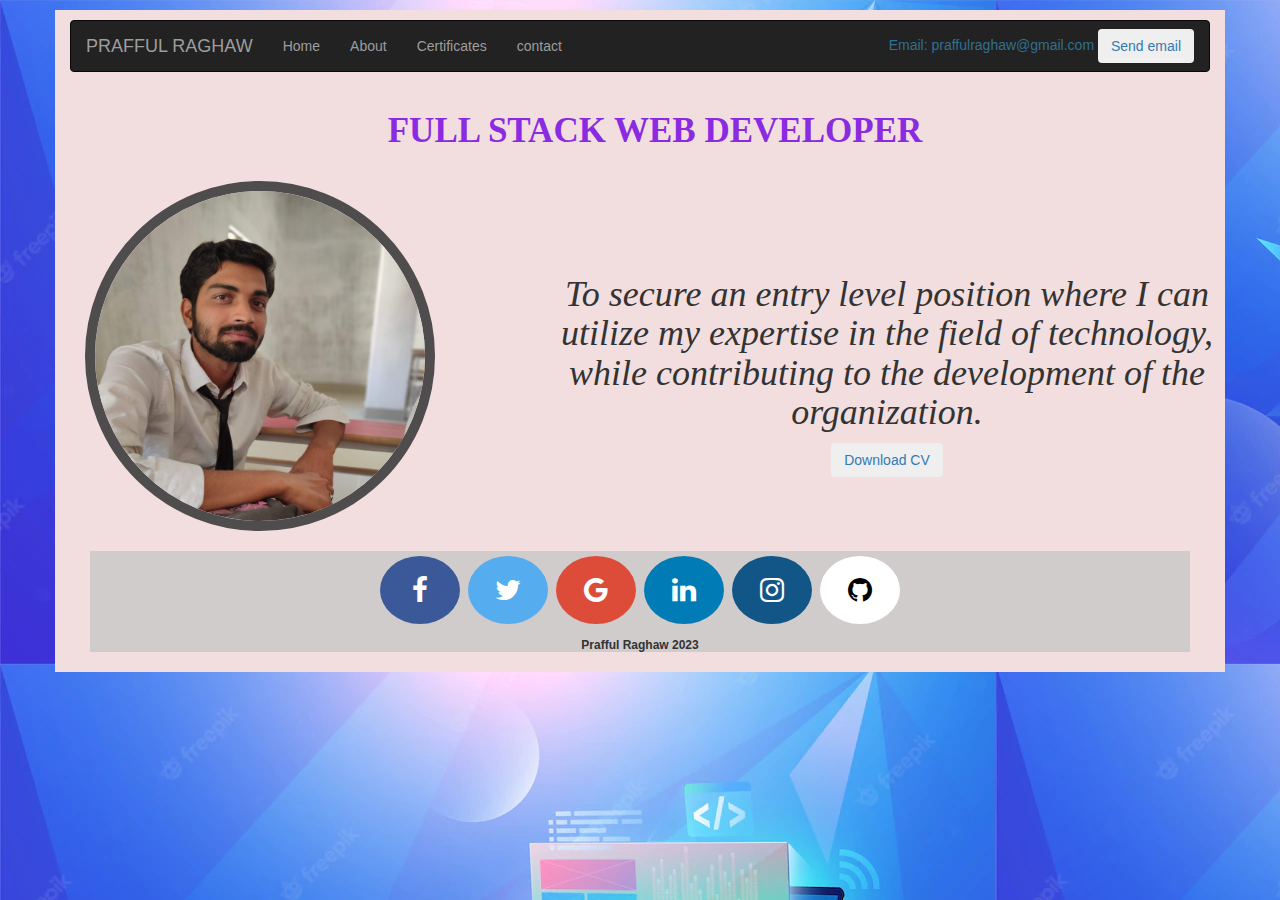
<file: index.html>
<!DOCTYPE html>
<html lang="en">
<head>
  <title>Personal website</title>
  <meta charset="utf-8">
  <meta name="viewport" content="width=device-width, initial-scale=1">
  <link rel="stylesheet" href="style.css">
  <link rel="stylesheet" href="darkMode.css">
  <link rel="stylesheet" href="https://maxcdn.bootstrapcdn.com/bootstrap/3.4.1/css/bootstrap.min.css">
  <link rel="stylesheet" href="https://cdnjs.cloudflare.com/ajax/libs/font-awesome/4.7.0/css/font-awesome.min.css">
  <script src="https://ajax.googleapis.com/ajax/libs/jquery/3.6.1/jquery.min.js"></script>
  <script src="https://maxcdn.bootstrapcdn.com/bootstrap/3.4.1/js/bootstrap.min.js"></script>
 
  
  
</head>
<body background="background.webp">

    <div id="mainDiv" class="container bg-danger">

        <!-- NAVBAR OF WEBSITE -->
<nav id="navBar" class="navbar navbar-inverse ">
  <div class="container-fluid ">
    <div class="navbar-header">
      <a class="navbar-brand" href="#">PRAFFUL RAGHAW</a>
    </div>
    <ul class="nav navbar-nav">
      <li><a href="main.html">Home</a></li>
      <li><a href="About.html">About</a></li>
      <li><a href="certificate.html">Certificates</a></li>
      <li><a href="Contact.html">contact</a></li>
      
    </ul>

    <form class="navbar-form navbar-right">
        <div class="text-info">Email: <span class=""> praffulraghaw@gmail.com    </span>
            <button type="button" class="btn btn-secondary"><a href="mailto:praffulraghaw@gmail.com">   Send email</a></button>
         
    </div>
    </form>
  </div>
</nav>

    <div class="container">
        <h1 style="font-family: 'Brush Script MT', cursive; text-align: center; color:blueviolet; font-size: 2.5em; "><b> FULL STACK WEB DEVELOPER  </b></h1>
    </div>
    
    
    <div id="cv" class="container ">          
        <img src="photo.jpg" class="profilePic" alt="RAGHAW" width="350" height="350">
        <h1 class="objective" style="font-family: Copperplate, Papyrus, fantasy;"><i>   To secure an entry level position where I can utilize my expertise in
                                                                                        the field of technology, while contributing to the development of
                                                                                        the organization. 
                                                                                    </i>
        </h1> 
        <a href="Resume.pdf" download="Resume">
        <button type="button"  class=" btn btn-secondary">   Download CV</a></button>
    </div>
  
    <div class="icon">
        <a href="https://www.facebook.com/prafful.raghaw" class="fa fa-facebook fa-2x"></a>
        <a href="https://twitter.com/PraffulRaghaw" class="fa fa-twitter fa-2x"></a>
        <a href="mailto:praffulraghaw@gmail.com" class="fa fa-google fa-2x"></a>
        <a href="https://www.linkedin.com/in/prafful-raghaw-853650217/" class="fa fa-linkedin fa-2x"></a>
        <a href="https://www.instagram.com/prafful_raghaw/" class="fa fa-instagram fa-2x"></a>
        <a href="https://github.com/PRAFFULRAGHAW" class="fa fa-github fa-2x"></a>
        <h6><b> Prafful Raghaw 2023</b></h6>
    </div>
   

</div>
</body>
</html>
</file>
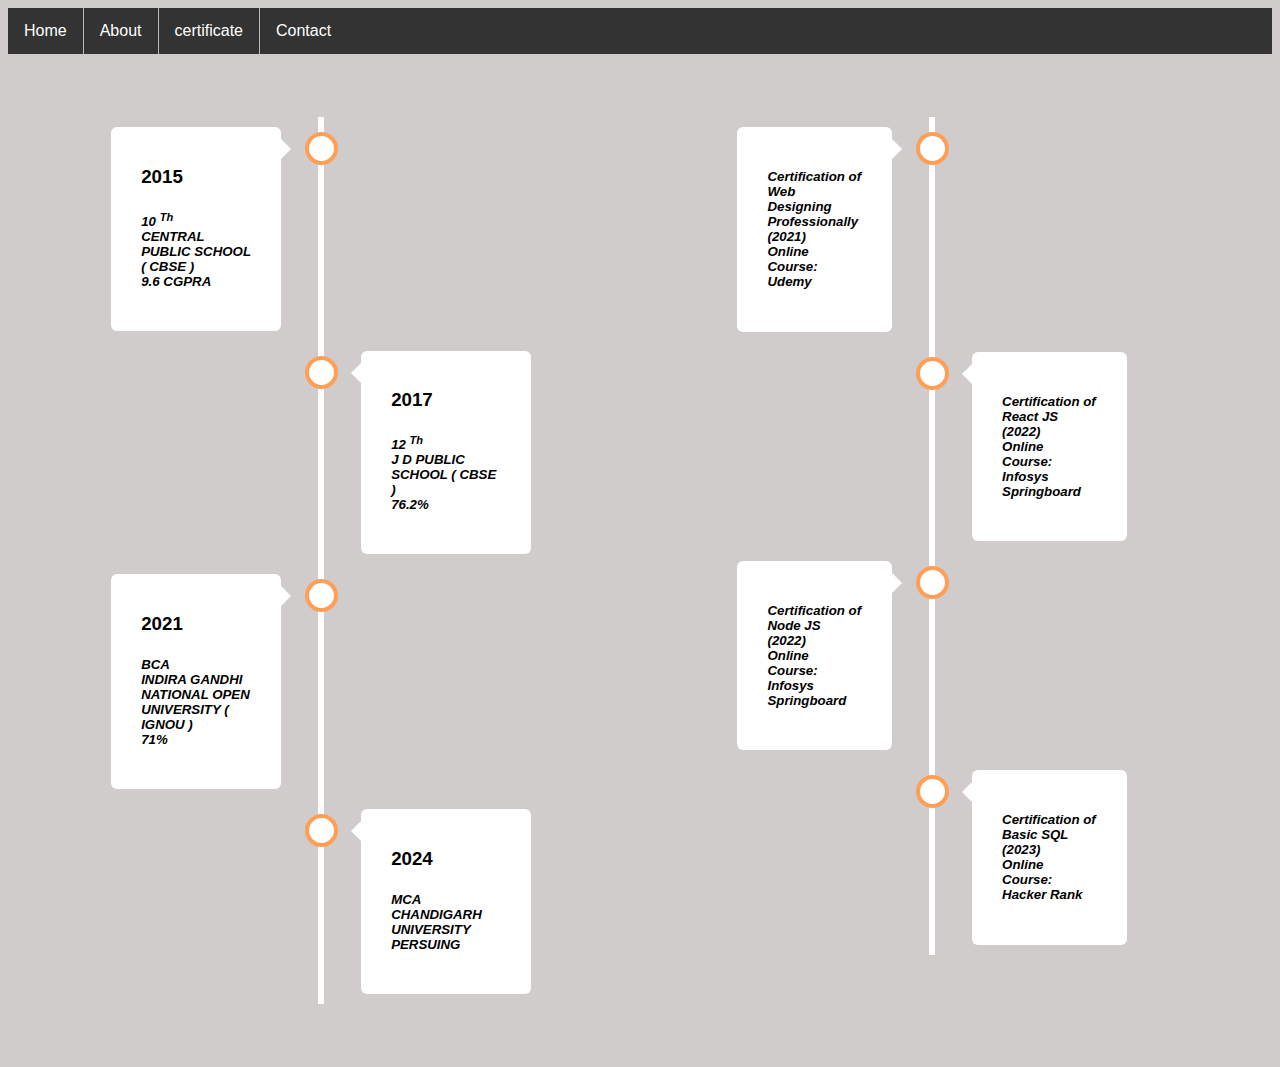
<file: About.html>
<!DOCTYPE html>
<html>
<head>

<meta name="viewport" content="width=device-width, initial-scale=1.0">
<link rel="stylesheet" href="aboutStyle.css">
<link rel="stylesheet" href="darkMode.css">

</head>
<body>

  <ul>
    <li><a href="index.html">Home</a></li>
    <li><a href="About.html">About</a></li>
    <li><a href="certificate.html">certificate</a></li>
    <li ><a href="Contact.html">Contact</a></li>
  </ul>
  
    
<div class="CONTAINER">

<!-- first column  for education-->

  <div class=" education timeline">
  <div class="container left">
    <div class="content">
      <h3>2015</h3>
      <h5  style="font-weight: bold;"><i> 10 <sup>Th</sup><br>CENTRAL PUBLIC SCHOOL ( CBSE ) <br> 9.6 CGPRA </i> </h5>
    </div>
  </div>
  
  <div class="container right">
    <div class="content">
      <h3>2017</h3>
      <h5  style="font-weight: bold;"><i> 12 <sup>Th</sup><br>J D PUBLIC SCHOOL ( CBSE ) <br> 76.2% </i> </h5>
    </div>
  </div>

  <div class="container left">
    <div class="content">
      <h3>2021</h3>
      <h5  style="font-weight: bold;"><i> BCA <br>INDIRA GANDHI NATIONAL OPEN UNIVERSITY ( IGNOU ) <br> 71% </i> </h5>
    </div>
  </div>

  <div class="container right">
    <div class="content">
      <h3>2024</h3>
      <h5  style="font-weight: bold;"><i> MCA <br>CHANDIGARH UNIVERSITY <br> PERSUING </i> </h5>
    </div>
  </div>
</div>

<!-- second column  for certificate-->

<div class="certificate timeline">
  <div class="container left">
    <div class="content">
      <h5  style="font-weight: bold;"><i> Certification of Web Designing Professionally (2021) <br>Online Course: Udemy</i> </h5>
    </div>
  </div>
  <div class="container right">
    <div class="content">
      <h5  style="font-weight: bold;"><i> Certification of React JS (2022) <br>Online Course: Infosys Springboard</i> </h5>
    </div>
  </div>
  <div class="container left">
    <div class="content">
      <h5  style="font-weight: bold;"><i> Certification of Node JS (2022) <br>Online Course: Infosys Springboard</i> </h5>
    </div>
  </div>
  <div class="container right">
    <div class="content">
      <h5  style="font-weight: bold;"><i> Certification of Basic SQL (2023) <br>Online Course: Hacker Rank</i> </h5>
    </div>
  </div>
  
</div>

</DIV>
</body>
</html>
</file>
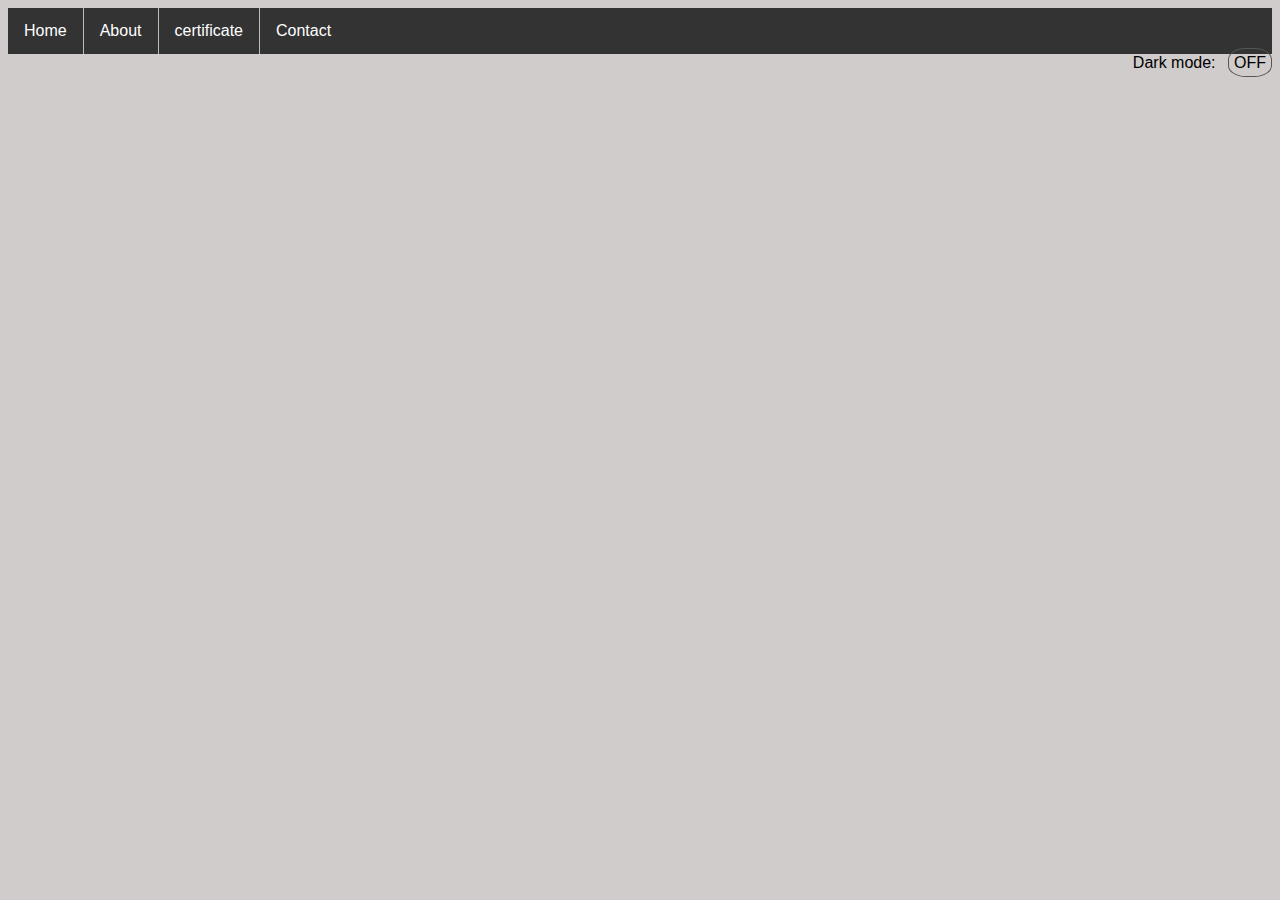
<file: certificate.html>
<!DOCTYPE html>
<html>
<head>

<meta name="viewport" content="width=device-width, initial-scale=1.0">
<link rel="stylesheet" href="certificateStyle.css">
<link rel="stylesheet" href="darkMode.css">
<script src= "https://cdnjs.cloudflare.com/ajax/libs/jquery/3.4.0/jquery.min.js"></script>
  
<script>
 
</script>
</head>
<body>

  <ul>
    <li><a href="index.html">Home</a></li>
    <li><a href="About.html">About</a></li>
    <li><a href="certificate.html">certificate</a></li>
    <li ><a href="Contact.html">Contact</a></li>
  </ul>
  <div class="mode">
    Dark mode:             
    <span class="change">OFF</span>
    <script src="darkMode.js"></script>
  </div>
  

  


  

</body>
</html>
</file>
<file: style.css>
.profilePic{
    border-radius:50%;
    margin-top: 20px;
    margin-right: 10%;
    float: left;
    border: 10px solid rgb(78, 76, 76);
}

.objective{
    margin-top: 10%;
}

.icon{
    margin: 20px;
    text-align: center;
    background-color: rgb(208, 204, 204);
}
.fa {
    padding: 20px;
    font-size: 80;
    width: 80px;
    text-align: center;
    text-decoration: none;
    margin: 5px 2px 5px 2px;
    border-radius: 50%;
  }
  
  .fa:hover {
    background-color: aliceblue;
    
  }
  
  .fa-facebook {
    background: #3B5998;
    color: white;
  }
  
  .fa-twitter {
    background: #55ACEE;
    color: white;
  }
  
  .fa-google {
    background: #dd4b39;
    color: white;
  }
  
  .fa-linkedin {
    background: #007bb5;
    color: white;
  }
  
  
  .fa-instagram {
    background: #125688;
    color: white;
  }

  .fa-github {
    background: white;
    color: black;
  }
  
  


#mainDiv{
    margin-top: 10px;
}

#navBar{
    margin-top: 10px;
}
#cv{
    text-align: center;
}
</file>
<file: darkMode.css>
.mode {
    float:right;
}
.change {
    cursor: pointer;
    border: 1px solid #555;
    border-radius: 40%;
    width: 20px;
    text-align: center;
    padding: 5px;
    margin-left: 8px;
}
.dark{
    background-color: #222;
    color: #e6e6e6;
}
</file>
<file: aboutStyle.css>
* {
    box-sizing: border-box;
  }
  
  body {
    background-color: rgb(208, 204, 204);
    font-family: Helvetica, sans-serif;
  }

  ul {
    list-style-type: none;
    margin: 0;
    padding: 0;
    overflow: hidden;
    background-color: #333;
  }
  
  li {
    float: left;
    border-right:1px solid #bbb;
  }
  
  li:last-child {
    border-right: none;
  }
  
  li a {
    display: block;
    color: white;
    text-align: center;
    padding: 14px 16px;
    text-decoration: none;
  }
  
  li a:hover:not(.active) {
    background-color: #111;
  }

  
  .active {
    background-color: #04AA6D;
  }

  .container{
    width: 40%;
  }

  .education:hover{
    background-color: rgb(239, 236, 231);
  }

  .certificate:hover{
    background-color: rgb(239, 236, 231);
  }
  
  /* The actual timeline (the vertical ruler) */
  .timeline {
    position: relative;
    max-width: 40%;
    margin:5%;
    float: left;
  }
  
  /* The actual timeline (the vertical ruler) */
  .timeline::after {
    content: '';
    position: absolute;
    width: 6px;
    background-color: white;
    top: 0;
    bottom: 0;
    left: 50%;
    margin-left: -3px;
  }
  
  /* Container around content */
  .container {
    padding: 10px 40px;
    position: relative;
    background-color: inherit;
    width: 50%;
  }
  
  /* The circles on the timeline */
  .container::after {
    content: '';
    position: absolute;
    width: 25px;
    height: 25px;
    right: -17px;
    background-color: white;
    border: 4px solid #FF9F55;
    top: 15px;
    border-radius: 50%;
    z-index: 1;
  }
  
  /* Place the container to the left */
  .left {
    left: 0;
  }
  
  /* Place the container to the right */
  .right {
    left: 50%;
  }
  
  /* Add arrows to the left container (pointing right) */
  .left::before {
    content: " ";
    height: 0;
    position: absolute;
    top: 22px;
    width: 0;
    z-index: 1;
    right: 30px;
    border: medium solid white;
    border-width: 10px 0 10px 10px;
    border-color: transparent transparent transparent white;
  }
  
  /* Add arrows to the right container (pointing left) */
  .right::before {
    content: " ";
    height: 0;
    position: absolute;
    top: 22px;
    width: 0;
    z-index: 1;
    left: 30px;
    border: medium solid white;
    border-width: 10px 10px 10px 0;
    border-color: transparent white transparent transparent;
  }
  
  /* Fix the circle for containers on the right side */
  .right::after {
    left: -16px;
  }
  
  /* The actual content */
  .content {
    padding: 20px 30px;
    background-color: white;
    position: relative;
    border-radius: 6px;
  }

  .content:hover{
    background-color: #04AA6D;
  }
  
  /* Media queries - Responsive timeline on screens less than 600px wide */
  @media screen and (max-width: 600px) {
    /* Place the timelime to the left */
    .timeline::after {
    left: 31px;
    }
    
    /* Full-width containers */
    .container {
    width: 100%;
    padding-left: 70px;
    padding-right: 25px;
    }
    
    /* Make sure that all arrows are pointing leftwards */
    .container::before {
    left: 60px;
    border: medium solid white;
    border-width: 10px 10px 10px 0;
    border-color: transparent white transparent transparent;
    }
  
    /* Make sure all circles are at the same spot */
    .left::after, .right::after {
    left: 15px;
    }
    
    /* Make all right containers behave like the left ones */
    .right {
    left: 0%;
    }
  }
</file>
<file: certificateStyle.css>
* {
    box-sizing: border-box;
  }
  
  body {
    background-color: rgb(208, 204, 204);
    font-family: Helvetica, sans-serif;
  }

  ul {
    list-style-type: none;
    margin: 0;
    padding: 0;
    overflow: hidden;
    background-color: #333;
  }
  
  li {
    float: left;
    border-right:1px solid #bbb;
  }
  
  li:last-child {
    border-right: none;
  }
  
  li a {
    display: block;
    color: white;
    text-align: center;
    padding: 14px 16px;
    text-decoration: none;
  }
  
  li a:hover:not(.active) {
    background-color: #111;
  }
  
  .active {
    background-color: #04AA6D;
  }
</file>
